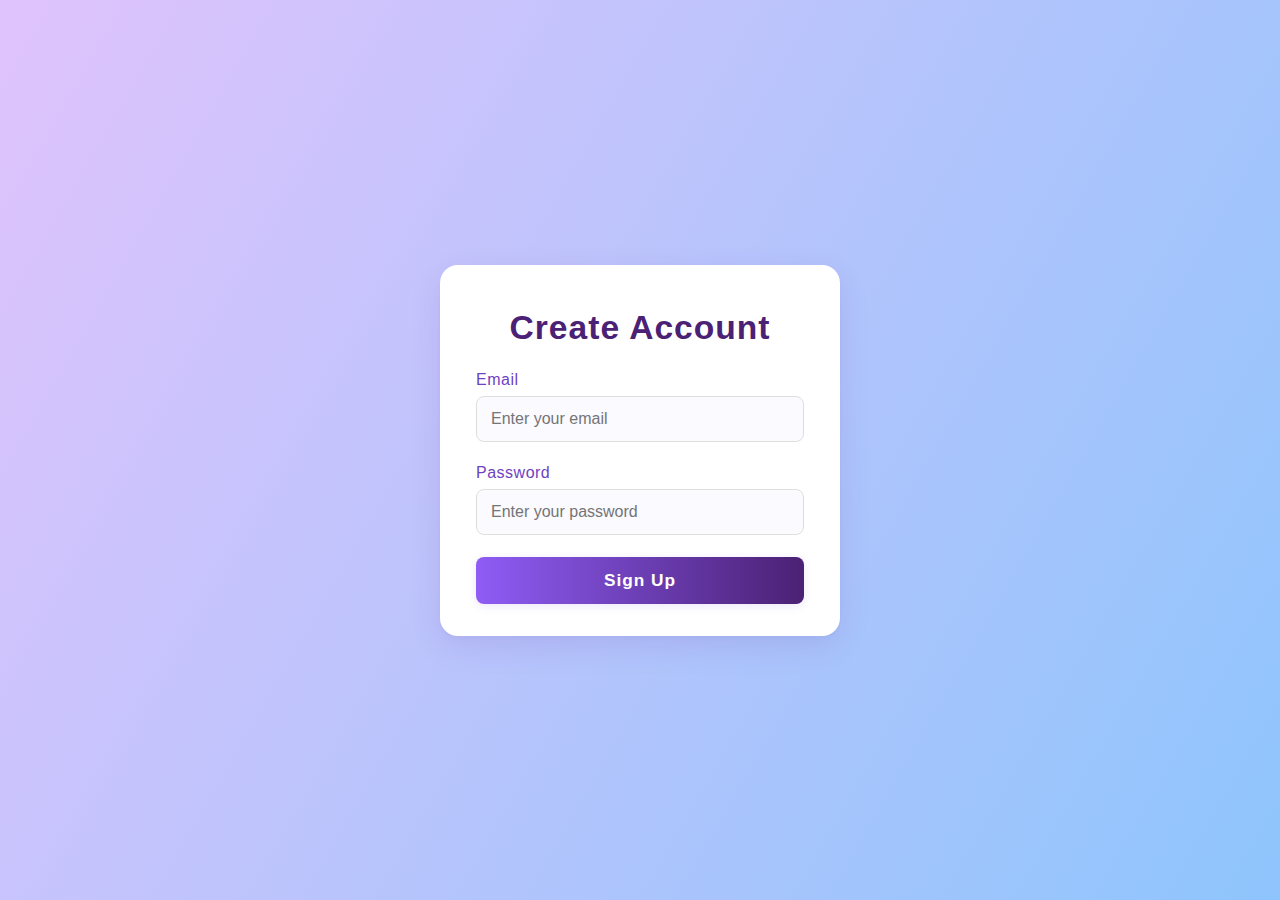
<file: signup.html>
<!DOCTYPE html>
<html lang="en">
<head>
  <meta charset="UTF-8" />
  <meta name="viewport" content="width=device-width, initial-scale=1.0"/>
  <title>Create Account</title>
  <link rel="stylesheet" href="styles.css"/>
  <style>
    body {
      background: linear-gradient(120deg, #e0c3fc 0%, #8ec5fc 100%);
      min-height: 100vh;
      display: flex;
      align-items: center;
      justify-content: center;
    }
    .signup-container {
      background: #fff;
      border-radius: 18px;
      max-width: 400px;
      width: 100%;
      box-shadow: 0 10px 32px rgba(80,0,130,0.10), 0 2px 4px rgba(0,0,0,0.02);
      padding: 44px 36px 32px 36px;
      margin: 40px 10px;
      position: relative;
      animation: fadeInPop 0.7s cubic-bezier(.18,.89,.32,1.28);
    }
    @keyframes fadeInPop {
      from { opacity: 0; transform: scale(.92);}
      to   { opacity: 1; transform: scale(1);}
    }
    .signup-container h2 {
      text-align: center;
      font-size: 2.1rem;
      font-weight: bold;
      color: #4a2174;
      margin-bottom: 24px;
      letter-spacing: 1px;
    }
    .signup-form label {
      display: block;
      margin-bottom: 7px;
      color: #6f42c1;
      font-weight: 500;
      letter-spacing: 0.5px;
    }
    .signup-form input {
      width: 100%;
      padding: 13px 14px;
      margin-bottom: 22px;
      border: 1.5px solid #dedede;
      border-radius: 8px;
      font-size: 16px;
      background: #fafaff;
      transition: border 0.2s;
    }
    .signup-form input:focus {
      border-color: #a084e8;
      outline: none;
      background: #f4f0fb;
    }
    .signup-form button {
      width: 100%;
      padding: 13px 0;
      background: linear-gradient(90deg, #8f5cf5 0%, #4a2174 100%);
      color: #fff;
      font-size: 1.08rem;
      font-weight: bold;
      border: none;
      border-radius: 8px;
      cursor: pointer;
      transition: background 0.22s, box-shadow 0.22s;
      box-shadow: 0 2px 10px rgba(90,40,200,0.11);
      letter-spacing: 1px;
    }
    .signup-form button:hover {
      background: linear-gradient(90deg, #a084e8 0%, #4a2174 100%);
      box-shadow: 0 6px 24px rgba(90,40,200,0.18);
    }
    .success-message {
      display: none;
      margin-top: 24px;
      padding: 15px;
      background: linear-gradient(90deg, #d4edda 70%, #fff 100%);
      color: #155724;
      border-radius: 8px;
      text-align: center;
      font-weight: 650;
      font-size: 1.07rem;
      letter-spacing: 1px;
      box-shadow: 0 2px 16px rgba(40,180,90,0.07);
      animation: fadeIn 0.6s ease-in-out;
    }
    .success-message.show {
      display: block;
      animation: fadeIn 0.6s ease-in-out;
    }
    @keyframes fadeIn {
      0% { opacity: 0; transform: translateY(-10px);}
      100% { opacity: 1; transform: translateY(0);}
    }
    @media (max-width: 600px) {
      .signup-container {
        padding: 30px 12px 22px 12px;
      }
      .signup-container h2 {
        font-size: 1.35rem;
        margin-bottom: 16px;
      }
      .success-message {
        font-size: 1rem;
        padding: 11px;
      }
    }
  </style>
</head>
<body>
  <div class="signup-container">
    <h2>Create Account</h2>
    <form class="signup-form" id="signupForm">
      <label for="email">Email</label>
      <input type="email" id="email" required autocomplete="off" placeholder="Enter your email" />

      <label for="password">Password</label>
      <input type="password" id="password" required autocomplete="off" placeholder="Enter your password" />

      <button type="submit">Sign Up</button>
    </form>
    <div class="success-message" id="successMsg">Амжилттай бүртгэгдлээ 🎉🎉</div>
  </div>
  <script>
    document.getElementById('signupForm').addEventListener('submit', function(e) {
      e.preventDefault();
      document.getElementById('successMsg').classList.add('show');
      // document.getElementById('signupForm').reset(); // Хүсвэл формыг цэвэрлэнэ
    });
  </script>
</body>
</html>
</file>
<file: styles.css>
/* Reset styles */
* {
  margin: 0;
  padding: 0;
  box-sizing: border-box;
}

body {
  font-family: 'Helvetica Neue', sans-serif;
  background: #ffffff;
  color: #111;
}

/* Navbar */
.navbar {
  display: flex;
  justify-content: space-between;
  align-items: center;
  padding: 24px 60px;
  background-color: #fff;
  border-bottom: 1px solid #eee;
  position: sticky;
  top: 0;
  z-index: 1000;
}

.logo {
  font-size: 28px;
  font-weight: 700;
  color: #000;
  letter-spacing: 2px;
}

.nav-links {
  list-style: none;
  display: flex;
  gap: 30px;
}

.nav-links li a {
  text-decoration: none;
  color: #333;
  font-weight: 500;
  transition: color 0.3s ease;
}

.nav-links li a:hover {
  color: #c70039;
}

/* Hero Section */
.hero {
  display: flex;
  flex-direction: row;
  justify-content: space-between;
  align-items: center;
  padding: 80px 60px;
  background: #fafafa;
  flex-wrap: wrap;
}

.hero-text {
  max-width: 500px;
}

.hero-text h1 {
  font-size: 48px;
  margin-bottom: 20px;
  line-height: 1.2;
}

.hero-text p {
  font-size: 18px;
  margin-bottom: 30px;
  color: #555;
}

.cta-button {
  background-color: #000;
  color: #fff;
  padding: 14px 28px;
  text-decoration: none;
  border-radius: 4px;
  font-weight: bold;
  transition: background 0.3s;
}

.cta-button:hover {
  background-color: #333;
}

.hero-img img {
  max-width: 450px;
  border-radius: 12px;
  box-shadow: 0 4px 20px rgba(0,0,0,0.1);
}

/* Footer */
footer {
  text-align: center;
  padding: 20px;
  background: #fff;
  color: #999;
  border-top: 1px solid #eee;
  margin-top: 50px;
}
.signup-container {
  max-width: 400px;
  margin: 80px auto;
  padding: 40px;
  background-color: #fff;
  border-radius: 10px;
  box-shadow: 0 4px 20px rgba(0,0,0,0.05);
}

.signup-container h2 {
  margin-bottom: 24px;
  text-align: center;
}

.signup-form label {
  display: block;
  margin-bottom: 6px;
  font-weight: 500;
}

.signup-form input {
  width: 100%;
  padding: 12px;
  margin-bottom: 20px;
  border: 1px solid #ddd;
  border-radius: 6px;
  font-size: 16px;
}

.signup-form button {
  width: 100%;
  padding: 12px;
  background-color: #000;
  color: #fff;
  font-size: 16px;
  font-weight: bold;
  border: none;
  border-radius: 6px;
  cursor: pointer;
  transition: background 0.3s;
}

.signup-form button:hover {
  background-color: #333;
}
/* --------- Success Message Animation ----------- */
.success-message {
  display: none;
  margin-top: 20px;
  padding: 15px;
  background-color: #d4edda;
  color: #155724;
  border-radius: 6px;
  text-align: center;
  font-weight: 600;
  animation: fadeIn 0.5s ease-in-out;
}

.success-message.show {
  display: block;
  animation: fadeIn 0.5s ease-in-out;
}

@keyframes fadeIn {
  0% {
    opacity: 0;
    transform: translateY(-10px);
  }
  100% {
    opacity: 1;
    transform: translateY(0);
  }
}
</file>
